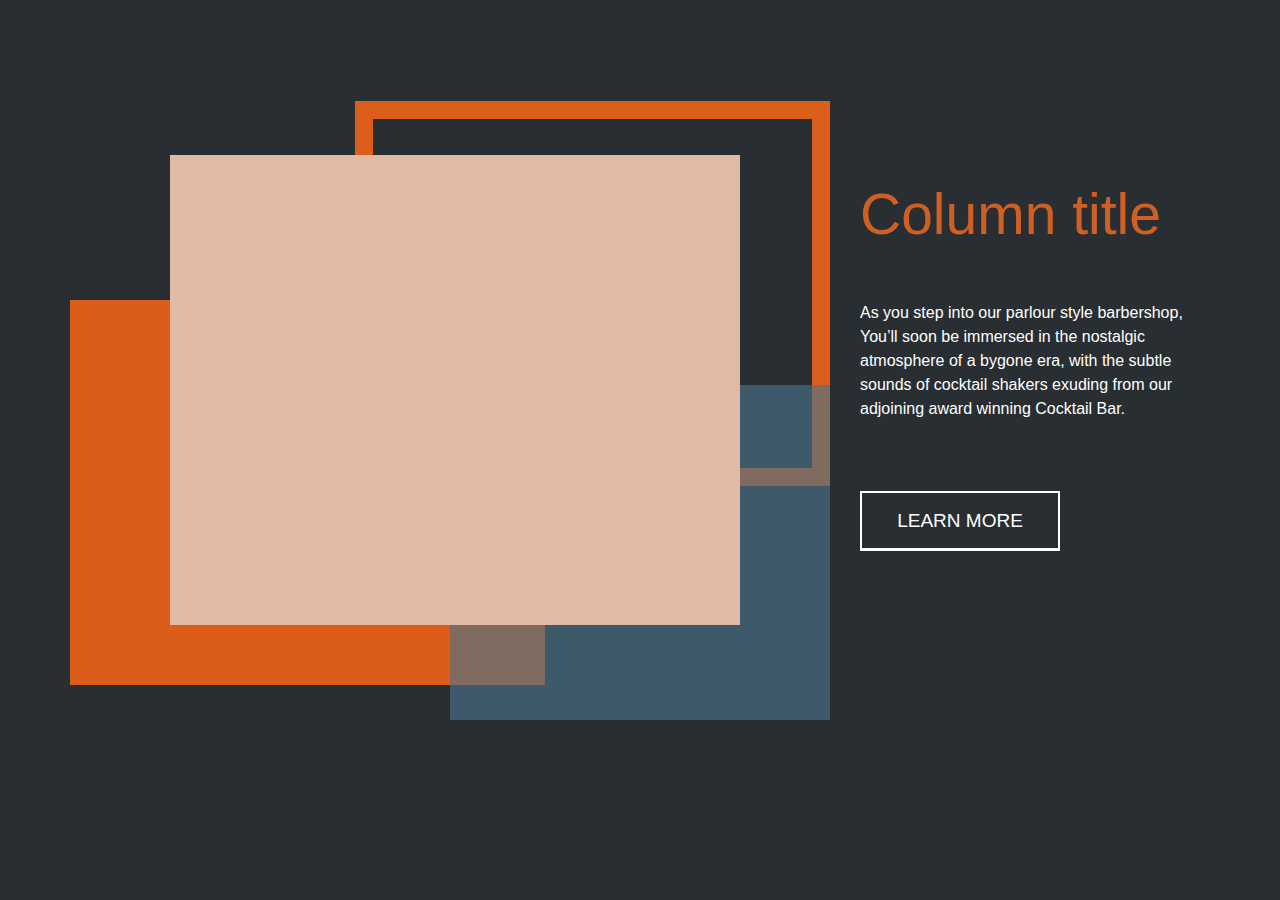
<file: index.html>
<!DOCTYPE html>
<html lang="en">
    <head>
        <meta charset="utf-8">
        <meta http-equiv="X-UA-Compatible" content="IE=edge">
        <meta name="viewport" content="width=device-width, initial-scale=1, shrink-to-fit=no">
        <meta name="description" content="">
        <meta name="author" content="">
        <title>Blank Template for Bootstrap</title>
        <!-- Bootstrap core CSS -->
        <link href="bootstrap/css/bootstrap.css" rel="stylesheet">
        <!-- Custom styles for this template -->
        <link href="style.css" rel="stylesheet">
    </head>
    <body>
        <section>
            <div class="container">
                <div class="row">
                    <div class="col-6 col-lg-5 col-md-5 col-sm-8 col-xl-5 offset-1 offset-lg-0 offset-md-1 offset-sm-0 position-relative col_fond_color"> 
</div>
                    <div class="col-8 col-md-6 col-sm-9 col-xl-6 offset-2 offset-md-1 offset-sm-1 col_img"> 
</div>
                    <div class="col-7 col-lg-5 col-md-5 col-sm-7 col-xl-5 offset-4 offset-lg-3 offset-md-3 offset-sm-5 offset-xl-3 col_fond_border">
</div>
                    <div class="col-6 col-lg-4 col-md-4 col-sm-5 col-xl-4 offset-5 offset-lg-4 offset-md-4 offset-sm-7 offset-xl-4 col_fond_rayure"> 
</div>
                    <div class="col-10 col-md-4 col-sm-12 offset-1 offset-md-8 offset-sm-0 col_fond_text">
                        <h3 class="col_fond_text-title">Column title</h3> 
                        <p class="col_fond_text-paragr">As you step into our parlour style barbershop, You&rsquo;ll soon be immersed in the nostalgic atmosphere of a bygone era, with the subtle sounds of cocktail shakers exuding from our adjoining award winning Cocktail Bar.</p>
                        <div class="col_fond_text-btn">LEARN MORE</div>                         
                    </div>
                </div>
            </div>
        </section>
        <!-- Bootstrap core JavaScript
    ================================================== -->
        <!-- Placed at the end of the document so the pages load faster -->
        <script src="assets/js/jquery.min.js"></script>
        <script src="assets/js/popper.js"></script>
        <script src="bootstrap/js/bootstrap.min.js"></script>
    </body>
</html>
</file>
<file: style.css>
@media (min-width:576px) and (max-width:767px) {
    section {
        width: 100%;
        height: 950px;
        background-color: #292e32;
    }
}

@media (min-width:768px) and (max-width:991px) {
    section {
        width: 100%;
        height: 650px;
        background-color: #292e32;
    }
}

@media (min-width:992px) and (max-width:1199px) {
    section {
        width: 100%;
        height: 790px;
        background-color: #292e32;
    }
}

@media (min-width:1200px) {
    section {
        width: 100%;
        height: 100vh;
        background-color: #292e32;
    }
}

@media (max-width:575px) {
    section {
        width: 100%;
        height: 850px;
        background-color: #292e32;
    }
}

@media (min-width:576px) and (max-width:767px) {
    section .row {
        height: 950px;
    }
}

@media (min-width:768px) and (max-width:991px) {
    section .row {
        height: 650px;
    }
}

@media (min-width:992px) and (max-width:1199px) {
    section .row {
        height: 790px;
    }
}

@media (min-width:1200px) {
    section .row {
        height: 100vh;
    }
}

@media (max-width:575px) {
    section .row {
        height: 850px;
    }
}

@media (min-width:1200px) {
    .col_fond_color {
        height: 385px;
        background-color: #dc5d1a;
        top: 300px;
        z-index: 1;
    }
}

@media (min-width:992px) and (max-width:1199px) {
    .col_fond_color {
        height: 385px;
        background-color: #dc5d1a;
        top: 300px;
        z-index: 1;
    }
}

@media (min-width:768px) and (max-width:991px) {
    .col_fond_color {
        height: 195px;
        background-color: #dc5d1a;
        top: 290px;
        z-index: 1;
    }
}

@media (min-width:576px) and (max-width:767px) {
    .col_fond_color {
        height: 215px;
        background-color: #dc5d1a;
        top: 275px;
        z-index: 1;
    }
}

@media (max-width:575px) {
    .col_fond_color {
        height: 190px;
        background-color: #dc5d1a;
        top: 135px;
        z-index: 1;
    }
}

@media (min-width:1200px) {
    .col_img {
        height: 470px;
        background-color: #e1baa6;
        left: -470px;
        top: 155px;
        z-index: 3;
    }
}

@media (min-width:992px) and (max-width:1199px) {
    .col_img {
        height: 470px;
        background-color: #e1baa6;
        left: -405px;
        top: 155px;
        z-index: 3;
    }
}

@media (min-width:768px) and (max-width:991px) {
    .col_img {
        height: 300px;
        background-color: #e1baa6;
        left: 25px;
        top: -40px;
        z-index: 3;
    }
}

@media (min-width:576px) and (max-width:767px) {
    .col_img {
        height: 320px;
        background-color: #e1baa6;
        top: -80px;
        z-index: 3;
    }
}

@media (max-width:575px) {
    .col_img {
        height: 185px;
        background-color: #e1baa6;
        top: -80px;
        z-index: 3;
    }
}

@media (min-width:1200px) {
    .col_fond_border {
        height: 385px;
        border: 18px solid #db5e1a;
        top: -369px;
        z-index: 1;
    }
}

@media (min-width:992px) and (max-width:1199px) {
    .col_fond_border {
        height: 385px;
        border: 18px solid #db5e1a;
        top: -370px;
        z-index: 1;
        left: 0px;
    }
}

@media (min-width:768px) and (max-width:991px) {
    .col_fond_border {
        height: 300px;
        border: 18px solid #db5e1a;
        top: -394px;
        z-index: 1;
        left: 0px;
    }
}

@media (min-width:576px) and (max-width:767px) {
    .col_fond_border {
        height: 300px;
        border: 18px solid #db5e1a;
        top: -450px;
        z-index: 1;
        left: 0px;
    }
}

@media (max-width:575px) {
    .col_fond_border {
        height: 190px;
        border: 18px solid #db5e1a;
        top: -305px;
        z-index: 1;
    }
}

@media (min-width:1200px) {
    .col_fond_rayure {
        height: 335px;
        background-color: rgba(74, 115, 140, 0.63);
        top: -470px;
        z-index: 2;
    }
}

@media (min-width:992px) and (max-width:1199px) {
    .col_fond_rayure {
        height: 335px;
        background-color: rgba(74, 115, 140, 0.63);
        top: -450px;
        z-index: 2;
    }
}

@media (min-width:768px) and (max-width:991px) {
    .col_fond_rayure {
        height: 200px;
        background-color: rgba(74, 115, 140, 0.63);
        top: -420px;
        z-index: 2;
    }
}

@media (min-width:576px) and (max-width:767px) {
    .col_fond_rayure {
        height: 200px;
        background-color: rgba(74, 115, 140, 0.63);
        top: -500px;
        z-index: 2;
    }
}

@media (max-width:575px) {
    .col_fond_rayure {
        height: 170px;
        background-color: rgba(74, 115, 140, 0.63);
        top: -370px;
        z-index: 2;
    }
}

@media (min-width:1200px) {
    .col_fond_text {
        width: 400px;
        top: -1010px;
    }
}

@media (min-width:992px) and (max-width:1199px) {
    .col_fond_text {
        width: 400px;
        top: -1010px;
    }
}

@media (min-width:768px) and (max-width:991px) {
    .col_fond_text {
        width: 400px;
        top: -920px;
    }
}

@media (min-width:576px) and (max-width:767px) {
    .col_fond_text {
        width: 400px;
        top: -415px;
    }
}

@media (max-width:575px) {
    .col_fond_text {
        width: 400px;
        top: -335px;
    }
}

@media (min-width:1200px) {
    .col_fond_text-title {
        color: #cf6024;
        margin-left: 15px;
        font-size: 57px;
    }
}

@media (min-width:992px) and (max-width:1199px) {
    .col_fond_text-title {
        color: #cf6024;
        margin-left: 15px;
        font-size: 49px;
    }
}

@media (min-width:768px) and (max-width:991px) {
    .col_fond_text-title {
        color: #cf6024;
        margin-left: 15px;
        font-size: 35px;
    }
}

@media (min-width:576px) and (max-width:767px) {
    .col_fond_text-title {
        color: #cf6024;
        margin-left: 15px;
        font-size: 49px;
    }
}

@media (max-width:575px) {
    .col_fond_text-title {
        color: #cf6024;
        font-size: 41px;
    }
}

@media (min-width:1200px) {
    .col_fond_text-paragr {
        color: #ffffff;
        margin-left: 15px;
        padding-top: 45px;
    }
}

@media (min-width:992px) and (max-width:1199px) {
    .col_fond_text-paragr {
        color: #ffffff;
        margin-left: 15px;
        padding-top: 45px;
    }
}

@media (min-width:576px) and (max-width:767px) {
    .col_fond_text-paragr {
        color: #ffffff;
        margin-left: 15px;
        padding-top: 9px;
        font-size: 18px;
    }
}

@media (max-width:575px) {
    .col_fond_text-paragr {
        color: #ffffff;
        padding-top: 38px;
        font-size: 18px;
    }
}

@media (min-width:768px) and (max-width:991px) {
    .col_fond_text-paragr {
        color: #ffffff;
        margin-left: 15px;
        padding-top: 9px;
        font-size: 18px;
    }
}

@media (min-width:1200px) {
    .col_fond_text-btn {
        width: 200px;
        height: 60px;
        color: #ffffff;
        font-size: 19px;
        text-align: center;
        padding-top: 14px;
        border-top: 2px solid #ffffff;
        border-left: 2px solid #ffffff;
        border-bottom: 3px solid;
        border-style: solid;
        border-right: 2px solid;
        margin-top: 94px;
        margin-left: 15px;
    }
}

@media (min-width:992px) and (max-width:1199px) {
    .col_fond_text-btn {
        width: 200px;
        height: 60px;
        color: #ffffff;
        font-size: 19px;
        text-align: center;
        padding-top: 14px;
        border-top: 2px solid #ffffff;
        border-left: 2px solid #ffffff;
        border-bottom: 3px solid;
        border-style: solid;
        border-right: 2px solid;
        margin-top: 94px;
        margin-left: 15px;
    }
}

@media (min-width:576px) and (max-width:767px) {
    .col_fond_text-btn {
        width: 200px;
        height: 60px;
        color: #ffffff;
        font-size: 19px;
        text-align: center;
        padding-top: 14px;
        border-top: 2px solid #ffffff;
        border-left: 2px solid #ffffff;
        border-bottom: 3px solid;
        border-style: solid;
        border-right: 2px solid;
        margin-top: 70px;
        margin-left: 15px;
    }
}

.col_fond_text-btn {
    width: 200px;
    height: 60px;
    color: #ffffff;
    font-size: 19px;
    text-align: center;
    padding-top: 14px;
    border-top: 2px solid #ffffff;
    border-left: 2px solid #ffffff;
    border-bottom: 3px solid;
    border-style: solid;
    border-right: 2px solid;
    margin-top: 70px;
    margin-left: 15px;
}

@media (max-width:575px) {
    .col_fond_text-btn {
        width: 200px;
        height: 60px;
        color: #ffffff;
        font-size: 19px;
        text-align: center;
        padding-top: 13px;
        border-top: 2px solid #ffffff;
        border-left: 2px solid #ffffff;
        border-bottom: 3px solid;
        border-style: solid;
        border-right: 2px solid;
        margin-top: 60px;
    }
}
</file>
